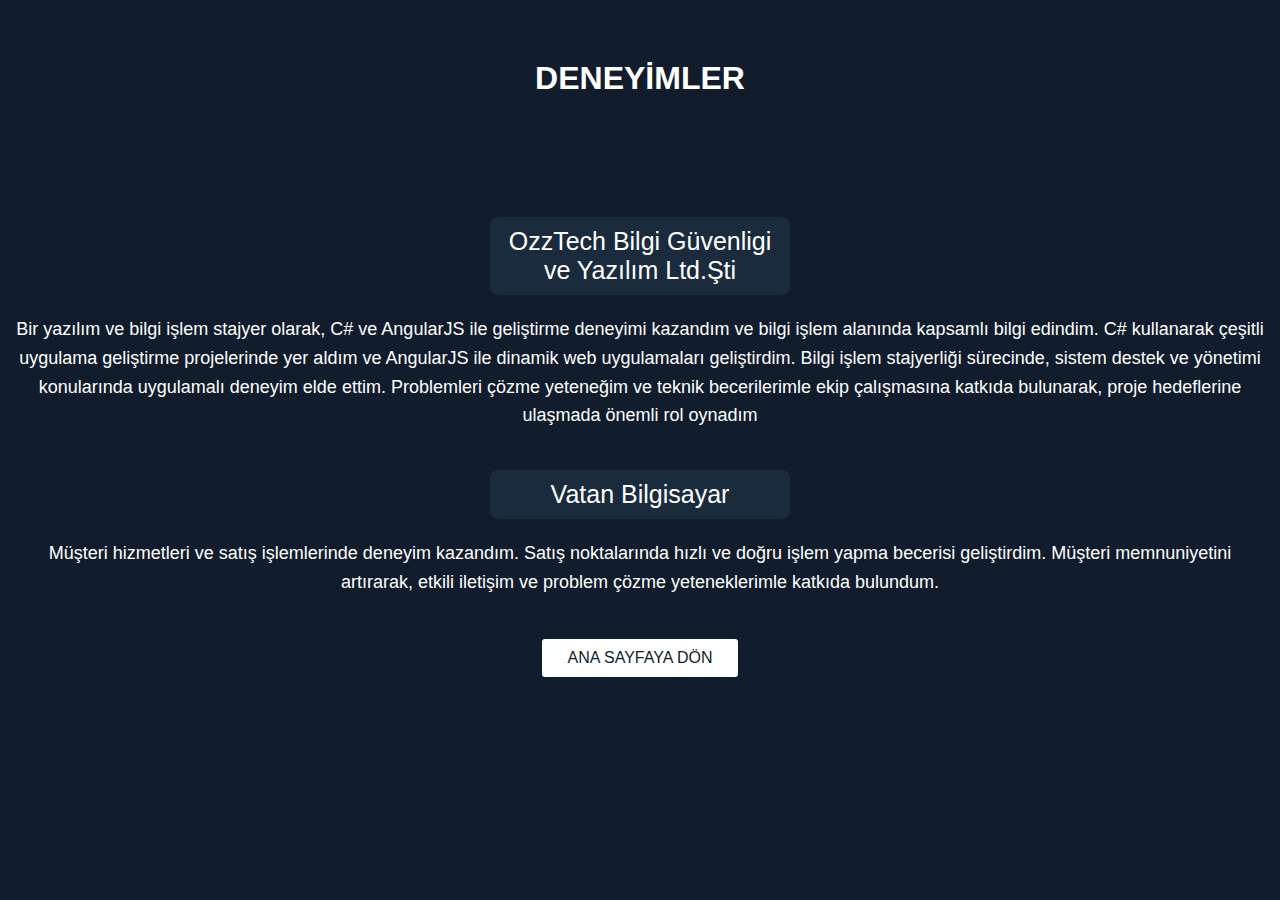
<file: deneyimler.html>
<!DOCTYPE html>
<html lang="en">
<head>
    <meta charset="UTF-8">
    <meta name="viewport" content="width=device-width, initial-scale=1.0">
    <link rel="icon" href="Logo.png">
    <link rel="stylesheet" href="deneyimler.css">
    <title>Deneyimler</title>
</head>
<body>
    <div class="container">
        <h1>DENEYİMLER</h1>

        <div class="container-list">
            <ul>
                <li><a href="https://www.ozztech.net" target="_blank">OzzTech Bilgi Güvenligi ve Yazılım Ltd.Şti</a></li>
                <p>
                    Bir yazılım ve bilgi işlem stajyer olarak, C# ve AngularJS ile geliştirme deneyimi
                    kazandım ve bilgi işlem alanında kapsamlı bilgi edindim. C# kullanarak çeşitli
                    uygulama geliştirme projelerinde yer aldım ve AngularJS ile dinamik web
                    uygulamaları geliştirdim. Bilgi işlem stajyerliği sürecinde, sistem destek ve
                    yönetimi konularında uygulamalı deneyim elde ettim. Problemleri çözme
                    yeteneğim ve teknik becerilerimle ekip çalışmasına katkıda bulunarak, proje
                    hedeflerine ulaşmada önemli rol oynadım
                </p>

                <li><a href="https://www.vatanbilgisayar.com/">Vatan Bilgisayar</a></li>
                <p>
                    Müşteri hizmetleri ve satış işlemlerinde deneyim kazandım. Satış
                    noktalarında hızlı ve doğru işlem yapma becerisi geliştirdim. Müşteri
                    memnuniyetini artırarak, etkili iletişim ve problem çözme
                    yeteneklerimle katkıda bulundum.
                </p>
            </ul>
        </div>

        <button class="button" onclick="location.href='index.html'">Ana Sayfaya Dön</button>
    </div>
</body>
</html>
</file>
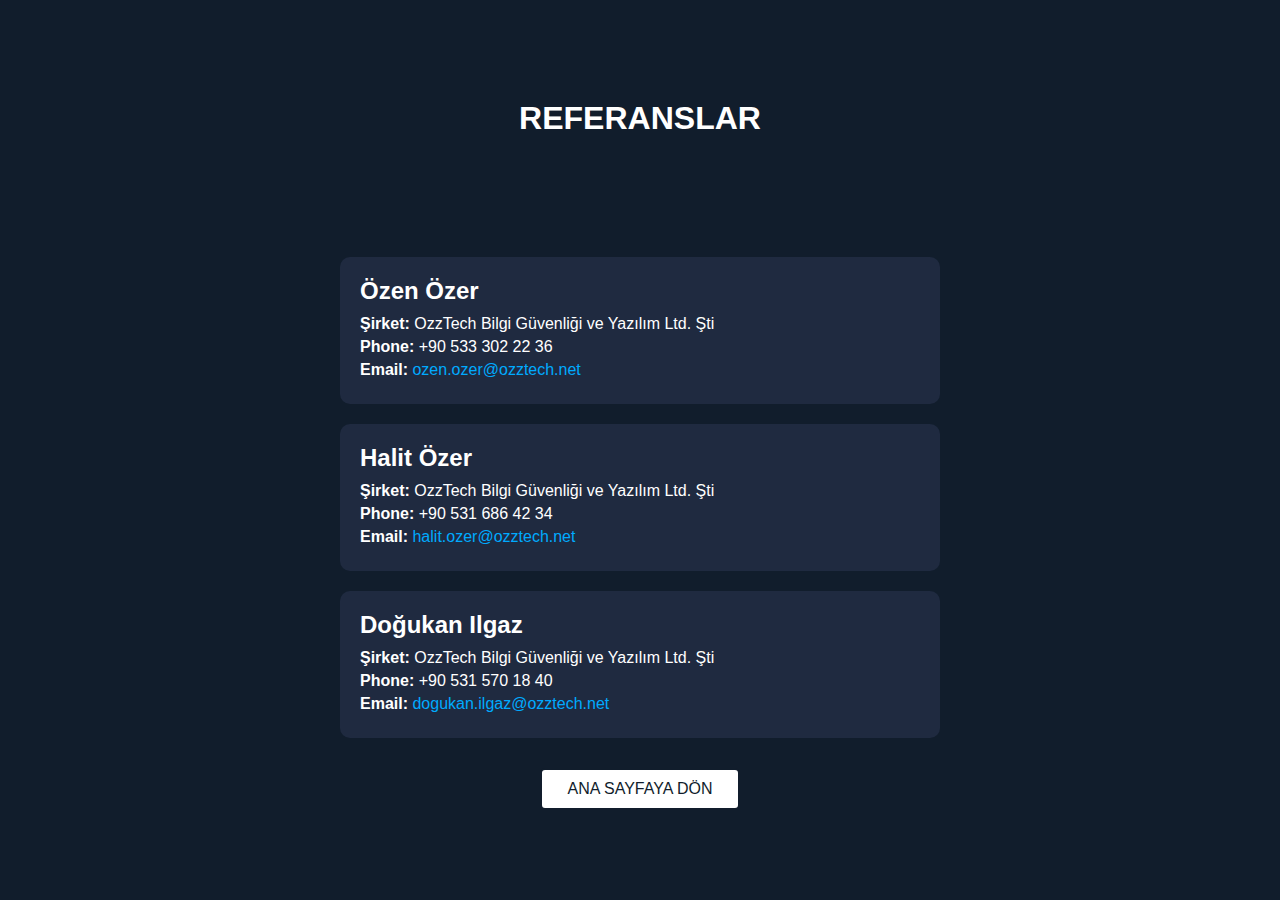
<file: referanslar.html>
<!DOCTYPE html>
<html lang="en">
<head>
    <meta charset="UTF-8">
    <meta name="viewport" content="width=device-width, initial-scale=1.0">
    <link rel="icon" href="Logo.png">
    <link rel="stylesheet" href="referanslar.css">
    <title>Referanslar</title>
</head>
<body>
    <div class="container">
        <h1>REFERANSLAR</h1>
        <div class="reference">
            <h2>Özen Özer</h2>
            <p><strong>Şirket:</strong><a href="https://www.ozztech.net" style="color: #fff;"> OzzTech Bilgi Güvenliği ve Yazılım Ltd. Şti</a></p>
            <p><strong>Phone:</strong> +90 533 302 22 36</p>
            <p><strong>Email:</strong> <a href="mailto:ozen.ozer@ozztech.net">ozen.ozer@ozztech.net</a></p>
        </div>

        <div class="reference">
            <h2>Halit Özer</h2>
            <p><strong>Şirket:</strong><a href="https://www.ozztech.net" style="color: #fff;"> OzzTech Bilgi Güvenliği ve Yazılım Ltd. Şti</a></p>
            <p><strong>Phone:</strong> +90 531 686 42 34</p>
            <p><strong>Email:</strong> <a href="mailto:halit.ozer@ozztech.net">halit.ozer@ozztech.net</a></p>
        </div>

        <div class="reference">
            <h2>Doğukan Ilgaz</h2>
            <p><strong>Şirket:</strong><a href="https://www.ozztech.net" style="color: #fff;"> OzzTech Bilgi Güvenliği ve Yazılım Ltd. Şti</a></p>
            <p><strong>Phone:</strong> +90 531 570 18 40</p>
            <p><strong>Email:</strong> <a href="mailto:dogukan.ilgaz@ozztech.net">dogukan.ilgaz@ozztech.net</a></p>
        </div>

        <button class="button" onclick="location.href='index.html'">Ana Sayfaya Dön</button>
    </div>
</body>
</html>
</file>
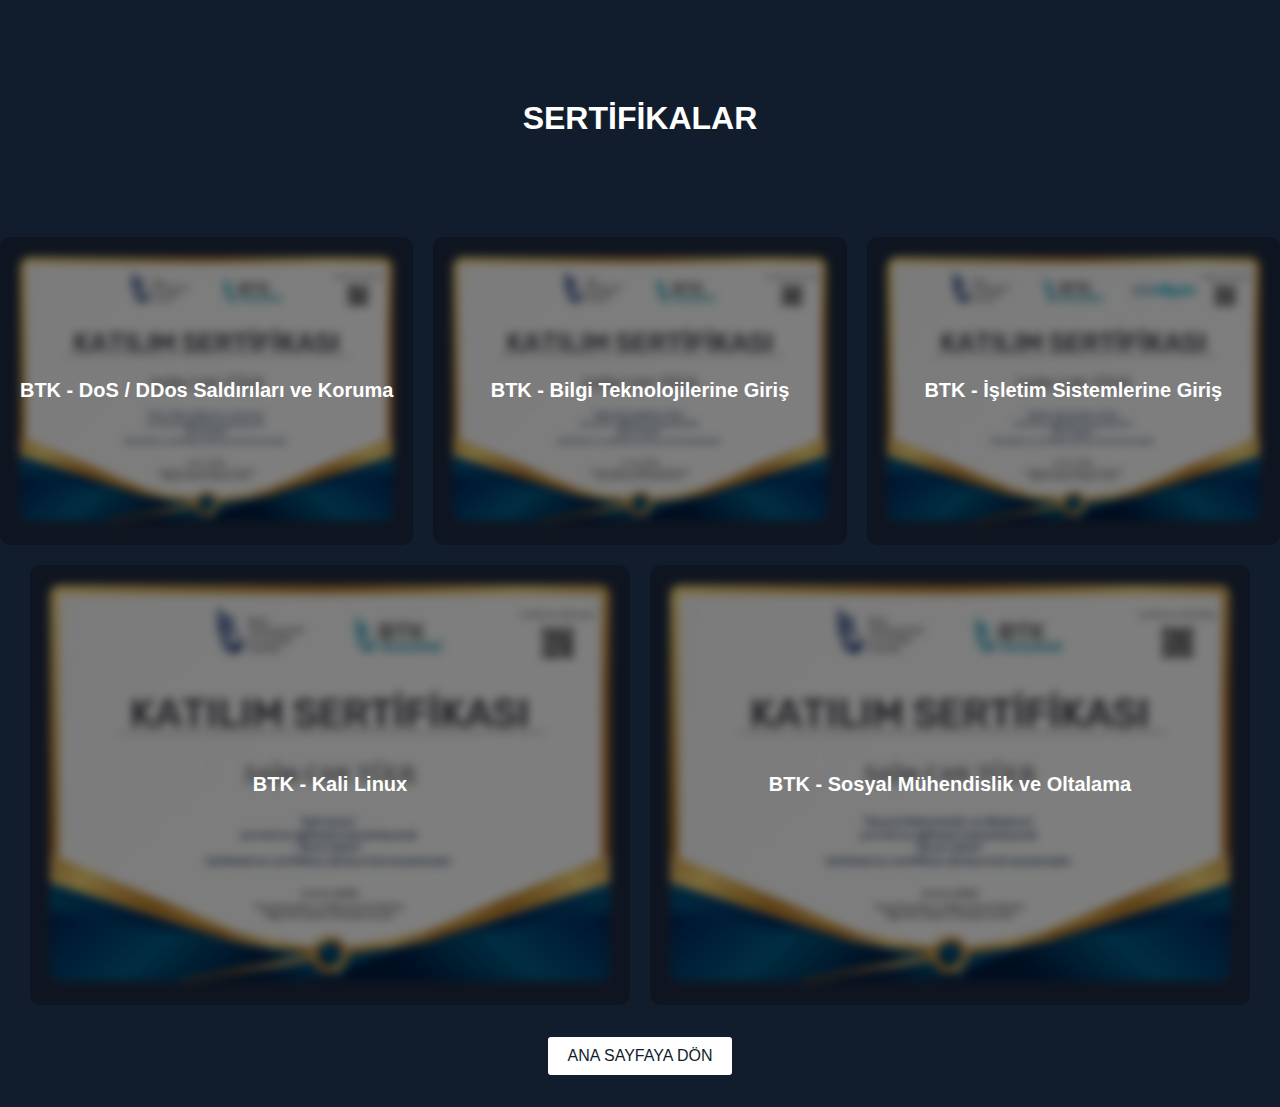
<file: sertifikalar.html>
<!DOCTYPE html>
<html lang="en">
<head>
    <meta charset="UTF-8">
    <meta name="viewport" content="width=device-width, initial-scale=1.0">
    <link rel="icon" href="Logo.png">
    <link rel="stylesheet" href="sertifikalar.css">
    <title>Sertifikalar</title>
</head>
<body>
    <div class="container">
        <h1>SERTİFİKALAR</h1>
        <div class="certificates-container">
            <div class="certificates">
                <a href="Sertifikalar/DoS___DDos_Saldırıları_ve_Koruma_Sertifika_page-0001.jpg" target="_blank">
                    <img src="Sertifikalar/DoS___DDos_Saldırıları_ve_Koruma_Sertifika_page-0001.jpg" alt="DoS___DDos_Saldırıları_ve_Koruma_Sertifika_page-0001">
                    <div class="certificates-text">
                        <h2>BTK - DoS / DDos Saldırıları ve Koruma</h2>
                    </div>
                </a>
            </div>

            <div class="certificates">
                <a href="Sertifikalar/Bilgi_Teknolojilerine_Giriş_Sertifika_page-0001.jpg" target="_blank">
                    <img src="Sertifikalar/Bilgi_Teknolojilerine_Giriş_Sertifika_page-0001.jpg" alt="Bilgi_Teknolojilerine_Giriş_Sertifika_page-0001">
                    <div class="certificates-text">
                        <h2>BTK - Bilgi Teknolojilerine Giriş</h2>
                    </div>
                </a>
            </div>

            <div class="certificates">
                <a href="Sertifikalar/İşletim_Sistemlerine_Giriş_Sertifika_page-0001.jpg" target="_blank">
                    <img src="Sertifikalar/İşletim_Sistemlerine_Giriş_Sertifika_page-0001.jpg" alt="İşletim_Sistemlerine_Giriş_Sertifika_page-0001">
                    <div class="certificates-text">
                        <h2>BTK - İşletim Sistemlerine Giriş</h2>
                    </div>
                </a>
            </div>

            <div class="certificates">
                <a href="Sertifikalar/Kali_Linux_Sertifika_page-0001.jpg" target="_blank">
                    <img src="Sertifikalar/Kali_Linux_Sertifika_page-0001.jpg" alt="Kali_Linux_Sertifika_page-0001">
                    <div class="certificates-text">
                        <h2>BTK - Kali Linux</h2>
                    </div>
                </a>
            </div>

            <div class="certificates">
                <a href="Sertifikalar/Sosyal_Mühendislik_ve_Oltalama_Sertifika_page-0001.jpg" target="_blank">
                    <img src="Sertifikalar/Sosyal_Mühendislik_ve_Oltalama_Sertifika_page-0001.jpg" alt="Sosyal_Mühendislik_ve_Oltalama_Sertifika_page-0001">
                    <div class="certificates-text">
                        <h2>BTK - Sosyal Mühendislik ve Oltalama</h2>
                    </div>
                </a>
            </div>
        </div>
        <button class="button" onclick="location.href='index.html'">Ana Sayfaya Dön</button>
    </div>
</body>
</html>
</file>
<file: deneyimler.css>
* {
    box-sizing: border-box;
    padding: 0;
    text-decoration: none;
    font-family: Segoe UI, Tahoma, Geneva, Verdana, sans-serif;
    color: #fff;
    margin: 0;
}

body {
    max-width: 1440px;
    margin: 0 auto;
    padding: 0;
    background-color: #111d2c;
}

p {
    font-size: 18px; 
    line-height: 1.6; 
    margin: 0 0 20px; 
    padding: 0 15px; 
    text-align: center; 
}

h1 {
    text-align: center;
    padding: 60px 0; 
}

.container-list {
    text-align: center;
    margin-top: 20px; 
}

.container-list ul {
    list-style-type: none; 
    padding: 0; 
    margin: 0; 
}

.container-list li {
    margin: 20px 0; 
    padding: 10px; 
    background-color: #1a2b3e; 
    border-radius: 8px; 
    display: inline-block; 
    width: 300px; 
    font-size: 25px;
}

.button {
    display: block;
    margin: 40px auto;
    padding: 10px 20px;
    font-size: 16px;
    color: #111d2c;
    background-color: #fff;
    border: 2px solid #111d2c;
    border-radius: 5px;
    text-transform: uppercase;
    transition: all 0.3s ease;
    text-align: center;
    width: 200px;
}

.button:hover {
    background-color: #111d2c;
    color: #fff;
}

@media (max-width: 767px) {
    h1 {
        font-size: 24px;
        padding: 40px 0; 
    }

    .container-list {
        margin-top: 20px; 
    }

    .container-list li {
        width: 90%; 
        font-size: 18px; 
        margin: 15px auto; 
    }

    .button {
        width: 150px; 
        padding: 8px 15px; 
        font-size: 14px; 
    }

    p {
        font-size: 16px; 
        padding: 0 10px; 
    }
}

@media (min-width: 768px) and (max-width: 1024px) {
    h1 {
        font-size: 32px; 
        padding: 60px 0; 
    }

    .container-list {
        margin-top: 30px; 
    }

    .container-list li {
        width: 80%; 
        font-size: 19px; 
        margin: 20px auto; 
    }

    .button {
        width: 180px; 
        padding: 10px 20px; 
        font-size: 15px; 
    }

    p {
        font-size: 17px; 
    }
}

@media (min-width: 1025px) {
    h1 {
        padding: 60px 0; 
    }

    .container-list {
        margin-top: 40px; 
    }
}
</file>
<file: referanslar.css>
* {
    box-sizing: border-box;
    padding: 0;
    text-decoration: none;
    font-family: Segoe UI, Tahoma, Geneva, Verdana, sans-serif;
    color: #fff;
    margin: 0;
}

body {
    max-width: 1440px;
    margin: 0 auto;
    padding: 0;
    background-color: #111d2c;
}

h1 {
    text-align: center;
    padding: 100px 0;
}

.container {
    text-align: center;
}

.reference {
    background-color: #1f2a40; 
    border-radius: 10px;
    padding: 20px;
    margin: 20px auto;
    max-width: 600px; 
    text-align: left;
}

.reference h2 {
    margin-bottom: 10px;
    font-size: 24px;
}

.reference p {
    margin: 5px 0;
}

.reference a {
    color: #00aaff; 
}

.button {
    display: block;
    margin: 30px auto;
    padding: 10px 20px;
    font-size: 16px;
    color: #111d2c;
    background-color: #fff;
    border: 2px solid #111d2c;
    border-radius: 5px;
    text-transform: uppercase;
    transition: all 0.3s ease;
    text-align: center;
}

.button:hover {
    background-color: #111d2c;
    color: #fff;
}

@media (max-width: 767px) {
    h1 {
        font-size: 24px; 
        padding: 60px 0; 
    }

    .reference {
        padding: 15px; 
        margin: 15px auto; 
    }

    .reference h2 {
        font-size: 20px; 
    }

    .reference p {
        font-size: 14px; 
    }

    .button {
        width: 150px; 
        padding: 8px 15px; 
        font-size: 14px; 
    }
}


@media (min-width: 768px) and (max-width: 1024px) {
    h1 {
        font-size: 32px; 
        padding: 80px 0; 
    }

    .reference {
        padding: 20px; 
        margin: 20px auto; 
    }

    .reference h2 {
        font-size: 22px; 
    }

    .reference p {
        font-size: 16px; 
    }

    .button {
        width: 180px; 
        padding: 10px 20px; 
        font-size: 15px; 
    }
}


@media (min-width: 1025px) {
    h1 {
        padding: 100px 0; 
    }

    .reference {
        padding: 20px;
        margin: 20px auto; 
    }

    .reference h2 {
        font-size: 24px; 
    }

    .reference p {
        font-size: 16px; 
    }

    .button {
        width: 200px; 
        padding: 10px 20px; 
        font-size: 16px; 
    }
}
</file>
<file: sertifikalar.css>
* {
    box-sizing: border-box;
    padding: 0;
    text-decoration: none;
    font-family: Segoe UI, Tahoma, Geneva, Verdana, sans-serif;
    color: #fff;
    margin: 0;
}

body {
    max-width: 1440px;
    margin: 0 auto;
    padding: 0;
    background-color: #111d2c;
}

h1 {
    text-align: center;
    padding: 100px 0;
}

.container {
    text-align: center;
}

.certificates-container {
    display: flex;
    flex-wrap: wrap; 
    justify-content: center;
    gap: 20px; 
}

.certificates {
    background-color: #1f2a40; 
    border-radius: 10px;
    padding: 20px;
    max-width: 600px; 
    text-align: left;
    flex: 1 1 calc(33.333% - 20px); 
    min-width: 300px; 
    position: relative; 
}

.certificates img {
    width: 100%;
    border-radius: 10px;
    filter: blur(5px);
    transition: filter 0.3s ease; 
    cursor: pointer;
}

.certificates:hover img {
    filter: none;
}

.certificates .certificates-text {
    position: absolute;
    top: 0;
    left: 0;
    width: 100%;
    height: 100%;
    background: rgba(0, 0, 0, 0.5); 
    color: #fff; 
    display: flex;
    justify-content: center;
    align-items: center;
    opacity: 1;
    transition: opacity 0.3s ease; 
    border-radius: 10px; 
}

.certificates:hover .certificates-text {
    opacity: 0; 
}

.certificates-text h2 {
    margin: 0; 
    font-size: 20px; 
}

.button {
    display: block;
    margin: 30px auto;
    padding: 10px 20px;
    font-size: 16px;
    color: #111d2c;
    background-color: #fff;
    border: 2px solid #111d2c;
    border-radius: 5px;
    text-transform: uppercase;
    transition: all 0.3s ease;
    text-align: center;
}

.button:hover {
    background-color: #111d2c;
    color: #fff;
}

@media (max-width: 1200px) {
    .certificates {
        flex: 1 1 calc(50% - 20px); 
    }
}

@media (max-width: 768px) {
    .certificates {
        flex: 1 1 100%; 
    }

    .button {
        font-size: 14px;
        padding: 8px 16px;
    }
}

@media (max-width: 480px) {
    .certificates-text h2 {
        font-size: 16px; 
    }
    
    .button {
        font-size: 12px;
        padding: 6px 12px;
    }
}
</file>
